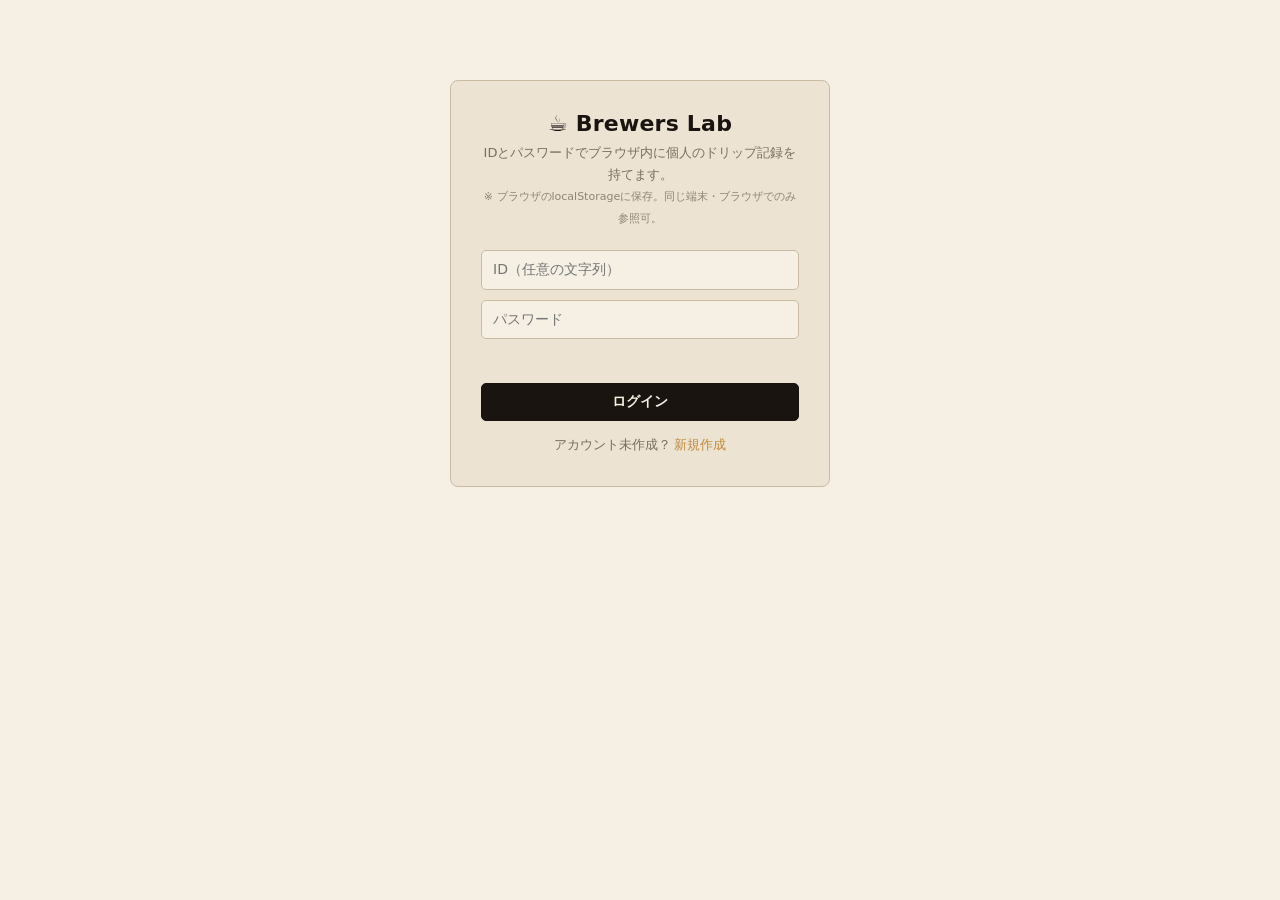
<file: index.html>
<!DOCTYPE html>
<html lang="ja">
<head>
<meta charset="UTF-8">
<meta name="viewport" content="width=device-width, initial-scale=1.0">
<title>Brewers Lab — ホーム</title>
<link rel="stylesheet" href="style.css">
</head>
<body>
<script src="app.js"></script>
<script>
if(!BrewersLab.Auth.require()) {}
else BrewersLab.renderNav('home');
</script>

<div class="wrap">
  <header class="page">
    <p class="eyebrow">Brewers Lab</p>
    <h1>ドリップを、もう一段深く。</h1>
    <p class="lede">中級者向けの体系的な学習サイト。HARIO Polaris などのレシオ機能付きスケールを前提に、挽き目・湯温・注ぎ方・豆・水・器具を一元管理して、再現性とレシピ開発力を上げる。記録は端末内のあなた専用DBに溜まり、Claudeに渡せばコーチング付きで進化する。</p>
  </header>

  <h2>5つの学習チャプター</h2>
  <div class="cards">
    <a class="card" href="ch1.html">
      <div class="ch">Chapter 1</div>
      <p class="ti">ドリップ基礎の総まとめ</p>
      <p class="ds">手順・常識・道具の使いこなし。「なんとなく淹れている」を「狙って淹れている」へ。</p>
      <span class="var">基礎の再点検</span>
    </a>
    <a class="card" href="ch2.html">
      <div class="ch">Chapter 2</div>
      <p class="ti">味の言語化トレーニング</p>
      <p class="ds">「美味しい」で止まらない。5軸＋語彙＋識別ドリルで、味から抽出を逆算できる脳に。</p>
      <span class="var">官能の再現性</span>
    </a>
    <a class="card" href="ch3.html">
      <div class="ch">Chapter 3</div>
      <p class="ti">レシピ開発ラボ</p>
      <p class="ds">挽き目・湯温・レシオ・注湯・器具を一画面で操作・記録。最良の一杯を保存しJPEGカード化。</p>
      <span class="var">変数管理の本丸</span>
    </a>
    <a class="card" href="ch4.html">
      <div class="ch">Chapter 4</div>
      <p class="ti">豆を知る</p>
      <p class="ds">産地・品種・精製・焙煎度。豆を見て「どう淹れるか」を予測できるようになる。</p>
      <span class="var">原料の理解</span>
    </a>
    <a class="card" href="ch5.html">
      <div class="ch">Chapter 5</div>
      <p class="ti">SCA・抽出理論</p>
      <p class="ds">ゴールデンカップ、TDS、EY、水質基準。世界共通の物差しを実践と結びつける。</p>
      <span class="var">業界標準・上級</span>
    </a>
  </div>

  <h2>あなたのデータ</h2>
  <div class="row2">
    <a class="card" href="log.html">
      <div class="ch">記録</div>
      <p class="ti">ドリップログ</p>
      <p class="ds">今までの抽出記録を時系列で見る。Claudeに渡すプロンプトをここから生成。</p>
    </a>
    <a class="card" href="recipes.html">
      <div class="ch">保存</div>
      <p class="ti">マイレシピ</p>
      <p class="ds">お気に入りの一杯を保存。JPEGカードにして共有できる。</p>
    </a>
  </div>

  <div class="note" style="margin-top:24px">
    <b>学習の流れ。</b> 各章で「Claudeを○○の専門家にするプロンプト」を用意しています。コピーしてClaudeに貼り、その章で淹れた記録を投げれば、専門家として対話できます。記録はこのサイト内にあなた専用DBとして残り、Claudeとの会話の入力にも、レシピカードの素材にもなります。
  </div>

  <footer class="site">Brewers Lab · v1 · データはこの端末のlocalStorageに保存されます</footer>
</div>
</body>
</html>
</file>
<file: style.css>
/* Brewers Lab — Shared Stylesheet */
:root{
  --ink:#1a1410;
  --ink-2:#3a2e23;
  --paper:#f5efe4;
  --paper-2:#ece3d3;
  --paper-3:#e2d6c0;
  --line:#c9bca3;
  --line-strong:#a89878;
  --muted:#7a6e5c;
  --muted-2:#5c5040;
  --accent:#c08a3e;
  --accent-deep:#9a6a28;
  --under:#5b8aa6;
  --over:#9a3b2e;
  --good:#5c8a6e;
  --warn:#c1452a;
  --acid:#7a8a2e;
  --sweet:#c08a3e;
  --bitter:#8a4a6a;
  --body-c:#5c6b41;
  --after:#5b8aa6;
  --shadow:0 1px 0 rgba(0,0,0,.04), 0 8px 24px -16px rgba(40,28,12,.35);
  --radius:8px;
  --radius-s:5px;
}
*{box-sizing:border-box}
html,body{margin:0;padding:0}
body{
  background:var(--paper);
  color:var(--ink);
  font-family:"Hiragino Kaku Gothic ProN","Yu Gothic","Segoe UI",system-ui,-apple-system,sans-serif;
  line-height:1.65;
  -webkit-font-smoothing:antialiased;
  font-size:15px;
}

/* ==== nav ==== */
.sitenav{background:var(--ink);border-bottom:1px solid var(--ink-2);padding:0;position:sticky;top:0;z-index:50}
.sitenav .inner{max-width:1100px;margin:0 auto;padding:9px 16px;display:flex;align-items:center;gap:4px;flex-wrap:wrap}
.sitenav a{color:#bdae97;text-decoration:none;font-size:12.5px;padding:5px 10px;border-radius:6px;transition:.15s}
.sitenav a:hover{color:var(--paper)}
.sitenav a.brand{color:var(--paper);font-weight:700;font-size:14px;letter-spacing:.04em;margin-right:10px}
.sitenav a.active{background:var(--accent);color:#fff;font-weight:700}
.sitenav .sep{flex:1}
.sitenav .user{color:#bdae97;font-size:12px;padding:5px 10px;display:flex;align-items:center;gap:8px}
.sitenav .user button{background:transparent;border:1px solid #4a3d2e;color:#bdae97;font-size:11px;padding:3px 9px;border-radius:5px;cursor:pointer;font-family:inherit}
.sitenav .user button:hover{border-color:var(--accent);color:var(--accent)}

/* ==== layout ==== */
.wrap{max-width:880px;margin:0 auto;padding:30px 20px 80px}
.wrap.narrow{max-width:760px}
.wrap.wide{max-width:1080px}
header.page{border-bottom:2px solid var(--ink);padding-bottom:20px;margin-bottom:26px}
.eyebrow{font-size:11px;letter-spacing:.3em;text-transform:uppercase;color:var(--muted);margin:0 0 8px}
h1{font-size:clamp(26px,5vw,36px);margin:0 0 8px;letter-spacing:.01em;line-height:1.15;font-weight:700}
.lede{font-size:14.5px;color:var(--muted);margin:0;max-width:640px;line-height:1.7}
h2{font-size:20px;margin:32px 0 8px;padding-bottom:7px;border-bottom:1px solid var(--line);font-weight:700}
h3{font-size:16px;margin:22px 0 6px;font-weight:700}
p{margin:0 0 12px}
a{color:var(--accent)}
a:hover{color:var(--accent-deep)}

/* ==== panels ==== */
.panel{background:var(--paper-2);border:1px solid var(--line);border-radius:var(--radius);padding:18px 20px;margin-bottom:16px}
.panel h3{margin-top:0}
.panel.key{border-left:3px solid var(--accent);border-radius:0 var(--radius) var(--radius) 0}
.panel.dark{background:var(--ink);color:var(--paper);border-color:var(--ink-2)}
.panel.dark h3{color:var(--paper)}
.panel.dark .muted{color:#bdae97}
.lab{font-size:11px;letter-spacing:.14em;text-transform:uppercase;color:var(--muted);font-weight:700;margin:0 0 8px}
.muted{color:var(--muted)}
.small{font-size:12.5px}
.tiny{font-size:11px}

/* ==== forms ==== */
label.fld{display:block;font-size:12px;color:var(--muted);margin:14px 0 5px;font-weight:600;letter-spacing:.02em}
input[type=text],input[type=number],input[type=password],input[type=email],input[type=date],textarea,select{
  width:100%;background:var(--paper);border:1px solid var(--line);border-radius:var(--radius-s);
  color:var(--ink);padding:9px 11px;font-size:14px;font-family:inherit;line-height:1.4;
}
textarea{resize:vertical;min-height:64px}
select{cursor:pointer;background-image:linear-gradient(45deg,transparent 50%,var(--muted) 50%),linear-gradient(135deg,var(--muted) 50%,transparent 50%);
  background-position:calc(100% - 16px) 50%,calc(100% - 11px) 50%;background-size:5px 5px;background-repeat:no-repeat;
  -webkit-appearance:none;appearance:none;padding-right:32px;}
input:focus,select:focus,textarea:focus{outline:2px solid var(--accent);outline-offset:1px;border-color:var(--accent)}

.row{display:flex;gap:12px;flex-wrap:wrap}
.row>div{flex:1;min-width:140px}
.row2{display:grid;grid-template-columns:1fr 1fr;gap:12px}
.row3{display:grid;grid-template-columns:repeat(3,1fr);gap:12px}
.row4{display:grid;grid-template-columns:repeat(4,1fr);gap:10px}
@media(max-width:600px){.row2,.row3,.row4{grid-template-columns:1fr}}

/* ==== buttons ==== */
button,.btn{font-family:inherit;cursor:pointer;border:1px solid var(--ink);background:var(--paper);
  color:var(--ink);padding:9px 16px;border-radius:var(--radius-s);font-size:13.5px;font-weight:600;
  transition:.12s;text-decoration:none;display:inline-block}
button:hover,.btn:hover{background:var(--paper-3)}
button.primary,.btn.primary{background:var(--ink);color:var(--paper);border-color:var(--ink)}
button.primary:hover,.btn.primary:hover{background:var(--accent);border-color:var(--accent);color:#fff}
button.accent,.btn.accent{background:var(--accent);color:#fff;border-color:var(--accent)}
button.accent:hover,.btn.accent:hover{background:var(--accent-deep);border-color:var(--accent-deep)}
button.ghost,.btn.ghost{background:transparent}
button.danger,.btn.danger{border-color:var(--over);color:var(--over)}
button.danger:hover,.btn.danger:hover{background:var(--over);color:#fff}
button:disabled{opacity:.5;cursor:not-allowed}
button:focus-visible{outline:3px solid var(--accent);outline-offset:2px}
.btnrow{display:flex;gap:8px;flex-wrap:wrap;margin-top:14px}

/* ==== choice chips (segmented) ==== */
.chips{display:flex;flex-wrap:wrap;gap:6px;margin-top:4px}
.chip{font-family:inherit;cursor:pointer;border:1px solid var(--line);background:var(--paper);
  color:var(--ink);padding:7px 13px;border-radius:18px;font-size:13px;transition:.12s}
.chip:hover{border-color:var(--accent)}
.chip.on{background:var(--ink);color:var(--paper);border-color:var(--ink);font-weight:600}
.chip.small{padding:5px 10px;font-size:12px}

/* ==== tables ==== */
table{width:100%;border-collapse:collapse;font-size:13.5px;margin:10px 0}
th,td{text-align:left;padding:8px 10px;border-bottom:1px solid var(--line);vertical-align:top}
th{color:var(--muted);font-weight:700;font-size:12px;letter-spacing:.04em}
.num{font-variant-numeric:tabular-nums;white-space:nowrap}

/* ==== misc ==== */
.pill{display:inline-block;font-size:11px;padding:2px 9px;border-radius:12px;border:1px solid var(--line);background:var(--paper);margin-right:4px;letter-spacing:.02em}
.pill.u{color:var(--under);border-color:var(--under)}
.pill.o{color:var(--over);border-color:var(--over)}
.pill.g{color:var(--good);border-color:var(--good)}
.pill.solid{background:var(--ink);color:var(--paper);border-color:var(--ink)}
.tag{display:inline-block;font-size:11px;padding:2px 8px;border-radius:10px;background:var(--paper-3);color:var(--ink-2)}

.note{background:var(--paper-2);border-left:3px solid var(--accent);padding:12px 16px;
  border-radius:0 var(--radius-s) var(--radius-s) 0;font-size:13px;color:var(--muted);margin:14px 0;line-height:1.7}
.note b{color:var(--ink)}
.caveat{font-size:12.5px;color:var(--muted);font-style:italic;border-left:2px solid var(--line);padding-left:12px;margin:12px 0}

/* ==== chapter cards ==== */
.cards{display:grid;grid-template-columns:repeat(auto-fill,minmax(240px,1fr));gap:14px}
.card{background:var(--paper-2);border:1px solid var(--line);border-radius:var(--radius);
  padding:18px;text-decoration:none;color:var(--ink);display:flex;flex-direction:column;
  transition:.15s}
.card:hover{border-color:var(--accent);transform:translateY(-2px);box-shadow:var(--shadow);color:var(--ink)}
.card .ch{font-size:11px;letter-spacing:.1em;color:var(--accent);font-weight:700;margin-bottom:6px}
.card .ti{font-size:16px;font-weight:700;margin:0 0 6px;line-height:1.3}
.card .ds{font-size:13px;color:var(--muted);margin:0;line-height:1.6}
.card .var{margin-top:12px;font-size:11px;background:var(--paper);border:1px solid var(--line);
  border-radius:5px;padding:4px 8px;display:inline-block;align-self:flex-start}

/* ==== prompt block ==== */
.promptbox{background:var(--ink);color:#e8dec9;border-radius:var(--radius);padding:16px;margin:14px 0;position:relative;font-family:"SF Mono","Menlo","Consolas",monospace;font-size:12.5px;line-height:1.6;white-space:pre-wrap;word-break:break-word;max-height:340px;overflow-y:auto}
.promptbox .copy{position:absolute;top:10px;right:10px;background:var(--accent);color:#fff;border:none;font-size:11px;padding:5px 11px;border-radius:5px;cursor:pointer;font-family:inherit;font-weight:600}
.promptbox .copy:hover{background:var(--accent-deep)}

/* ==== auth gate ==== */
.gate{max-width:380px;margin:80px auto;padding:30px;background:var(--paper-2);border:1px solid var(--line);border-radius:var(--radius);text-align:center}
.gate h1{font-size:22px;margin:0 0 6px}
.gate p{color:var(--muted);font-size:13px;margin:0 0 22px}
.gate input{margin-bottom:10px;text-align:left}
.gate .switch{margin-top:14px;font-size:12.5px;color:var(--muted)}
.gate .switch a{cursor:pointer;color:var(--accent);text-decoration:none}

/* ==== sliders / axes ==== */
input[type=range]{width:100%;height:24px;cursor:pointer;accent-color:var(--accent)}
.axis{margin:14px 0}
.axis .top{display:flex;justify-content:space-between;align-items:baseline;font-size:13px;margin-bottom:4px}
.axis .top b{font-size:15px;font-variant-numeric:tabular-nums}
.axis .ends{display:flex;justify-content:space-between;font-size:11px;color:var(--muted);margin-top:2px}

/* ==== tabs ==== */
.tabs{display:flex;gap:6px;flex-wrap:wrap;margin:18px 0 16px;border-bottom:1px solid var(--line);padding-bottom:0}
.tabs button{background:transparent;border:none;border-bottom:2px solid transparent;color:var(--muted);
  padding:9px 14px;font-size:13.5px;cursor:pointer;border-radius:0;font-weight:600;font-family:inherit}
.tabs button.on{color:var(--ink);border-bottom-color:var(--accent)}
.tabs button:hover{color:var(--ink)}
.view{display:none}.view.on{display:block}

/* ==== recipe card preview ==== */
#recipe-card-canvas{max-width:100%;height:auto;border-radius:var(--radius);box-shadow:var(--shadow);background:var(--paper-2)}

/* ==== footer ==== */
footer.site{margin-top:50px;padding:24px 0 0;border-top:1px solid var(--line);font-size:12px;color:var(--muted);text-align:center}

/* ==== scrollbars (subtle) ==== */
.promptbox::-webkit-scrollbar{width:8px}
.promptbox::-webkit-scrollbar-thumb{background:#4a3d2e;border-radius:4px}
.promptbox::-webkit-scrollbar-track{background:transparent}
</file>
